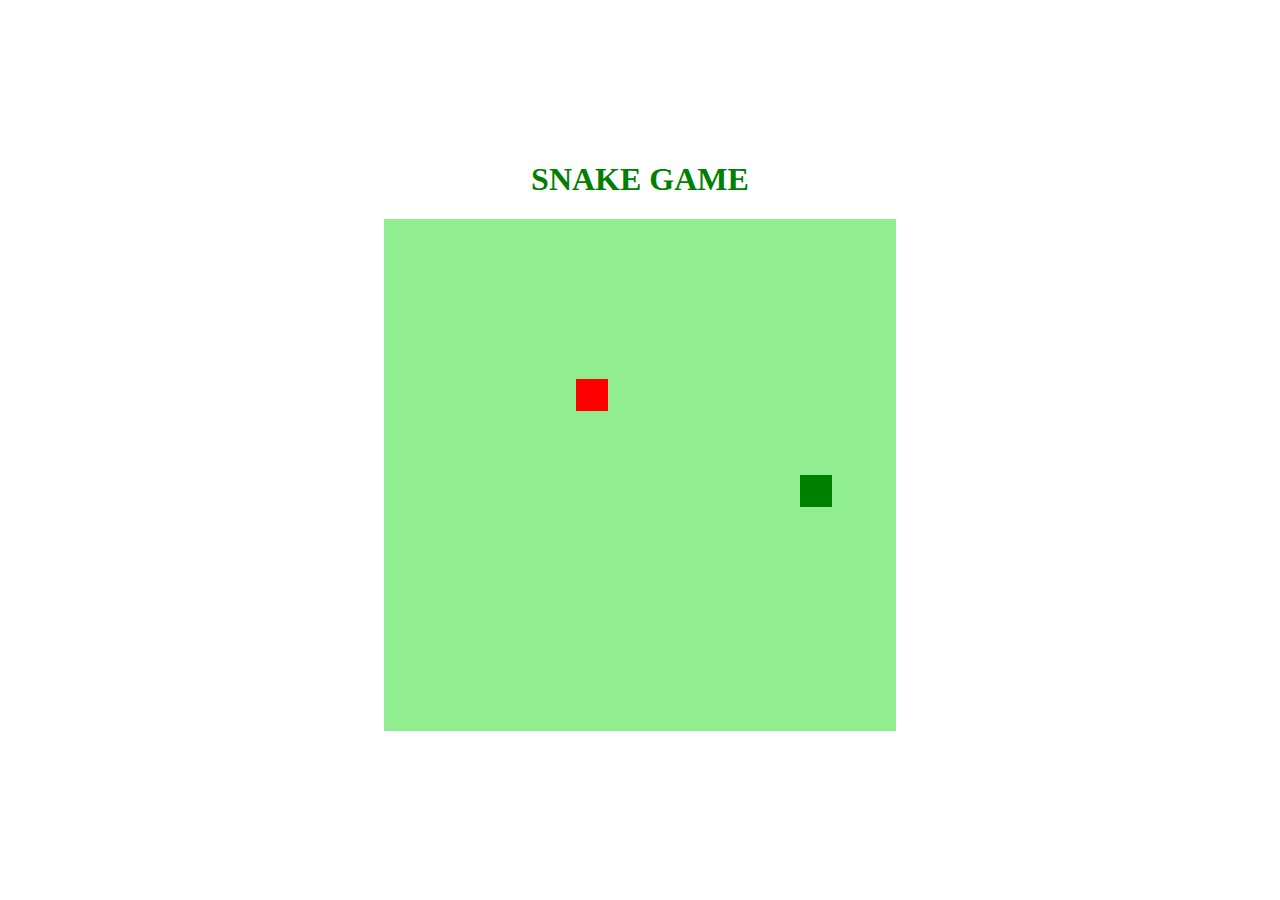
<file: Desafio cobrinha/index.html>
<!DOCTYPE html>
<html lang="pt-br">
<head>
    <meta charset="UTF-8">
    <meta http-equiv="X-UA-Compatible" content="IE=edge">
    <meta name="viewport" content="width=device-width, initial-scale=1.0">
    <link rel="stylesheet" href="style.css">
    <script defer src="script.js"></script>
    <title>Snake Game</title>
</head>
<body>
    <H1>SNAKE GAME</H1>
    <canvas id="snake" width="512" height="512"></canvas>
</body>
</html>
</file>
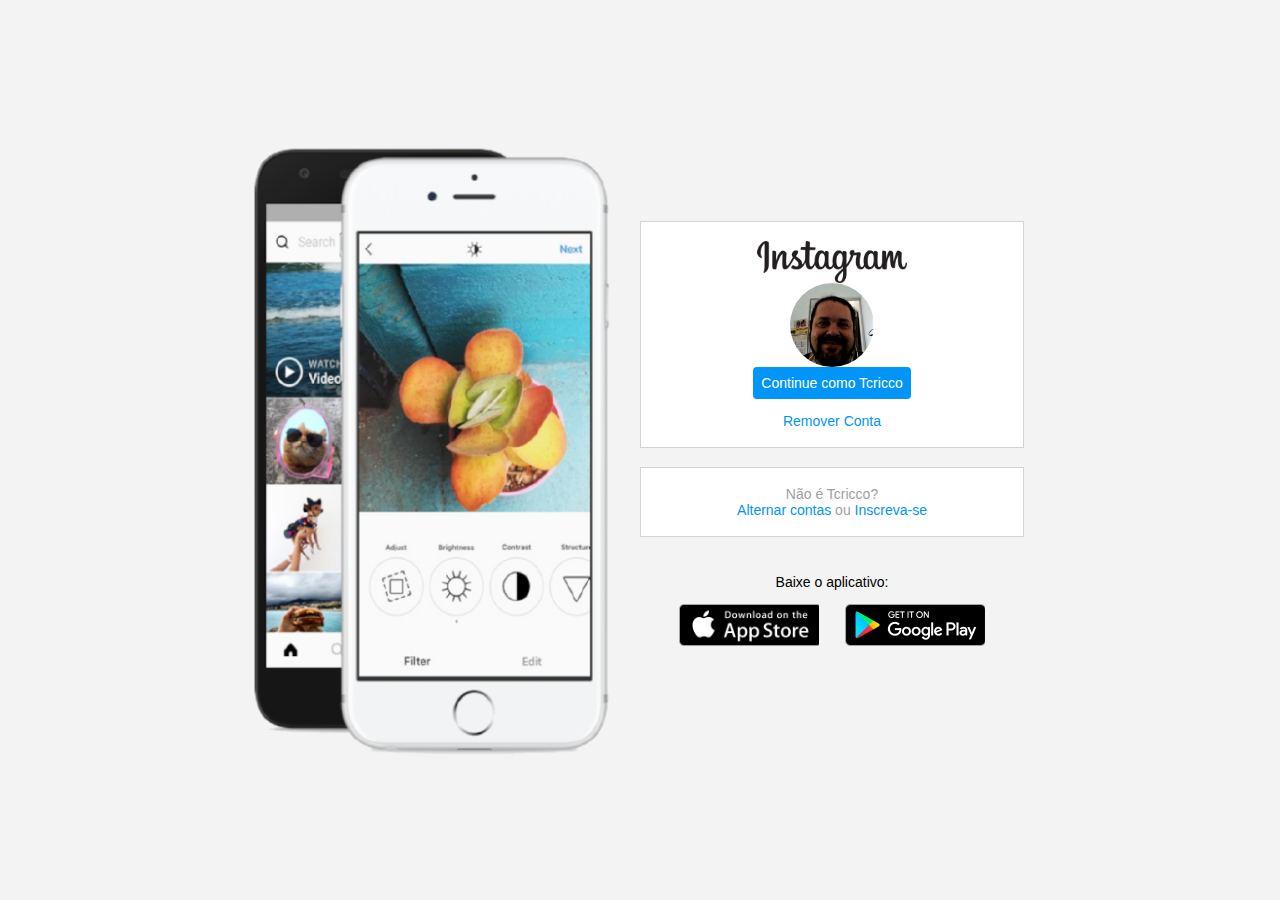
<file: DesafioInstagram(Flexbox)/index.html>
<!DOCTYPE html>
<html lang="en">
<head>
    <meta charset="UTF-8">
    <meta name="viewport" content="width=device-width, initial-scale=1.0">
    <link rel="stylesheet" href="style.css">
    <title>Instagram</title>
</head>
<body>
    <div class="instagram-wrapper">
        <div class="instagram-phone">
            <img src="img/instagram-celular.png" alt="celular">
        </div>
        <div class="instagram-continue">
            <div class="group">
                <img src="img/instagram-logo.png" class="instagram-logo" alt="Instagram Logo">
                <div class="profile-photo">
                    <img src="img/perfil-instagram.jpg" alt="foto de perfil">

                </div>
                <a href="#" class="instagram-login">Continue como Tcricco</a>
                <a href="#" class="instagram-logout">Remover Conta</a>
            </div>
            <div class="group">
                <p class="not-account">Não é Tcricco?</p>
                <p class="not-account">
                    <span class="link-blue">Alternar contas</span>
                    ou
                    <span class="link-blue">Inscreva-se</span>
                </p>
            </div>
            <div class="get-the-app">
                <p class="get-app">Baixe o aplicativo:</p>
                <div class="download">
                    <a href="#" class="app-download"></a>
                    <a href="#" class="app-download"></a>
                </div>
            </div>
        </div>
    </div>
</body>
</html>
</file>
<file: Desafio cobrinha/style.css>
body{
    height: 95vh;
    width: 95;
    display: flex;
    justify-content: center;
    align-items: center;
    flex-direction: column;
    color:green;
}
</file>
<file: DesafioInstagram(Flexbox)/style.css>
*{
    padding: 0;
    margin: 0;
    box-sizing: border-box;
    text-decoration: none;
    font-family: sans-serif;
    font-size: 14px;
}

body{
    width: 100%;
    min-height: 100vh;
    background-color: rgb(243, 243, 243);
    margin: 0;
    padding: 0;
    display: flex;
    justify-content: center;
}

.instagram-wrapper{
    display: flex;
    align-items:center;
    justify-content: start;
    width: 60%;
    height: 100vh;
}

.instagram-phone{
    display: flex;
    align-items: center;
    justify-content: center;
    width: 50%
}

.instagram-phone img{
    height: 50rem;
}

.instagram-continue{
    display: flex;
    align-items: center;
    justify-content: space-around;
    flex-direction: column;
    width: 50%;
    min-height: 34rem;

}

.group{
    display: flex;
    justify-content: space-between;
    align-items: center;
    flex-direction: column;
    background-color: #ffffff;
    width:100%;
    padding: 1.3rem 0;
    border: 1px solid lightgray;
}

.group:nth-child(1){
    min-width: 19rem;
}

.instagram-logo{
    height: 3rem;
}

.profile-photo{
    display: flex;
    justify-content: center;
    align-items:center;
    border-radius: 50%;
    overflow: hidden;
}

.profile-photo img{
    height: 6rem;
}

.instagram-login{
    background-color: #0095f6;
    color: #ffffff;
    padding: 8px;
    border-radius: 4px;
}

.instagram-logout{
    color: #0095f6;
    margin-top: 1rem;
}

.not-account{
    color:rgb(160, 160, 160)
}

.link-blue{
    color:#0095f6;
}

.get-the-app{
    display: flex;
    flex-direction: column;
    align-items: center;
    justify-content: center;
    width: 100%;
    padding: 1.3rem 0;
}



.download{
    display:flex;
    width: 100%;
    justify-content: space-evenly;
    align-items: center;
    padding: 1rem;
}

.app-download{
    height: 3rem;
    width: 10rem;
    background-size: cover;
}

.app-download:nth-child(1){
    background-image: url("img/apple-button.png");
}

.app-download:nth-child(2){
    background-image: url("img/googleplay-button.png");
}

@media (max-width:1024px) {
    .instagram-wrapper{
        width: 90%;
    }
}

@media (max-width: 650px){

    body{
        background-color: #ffffff;
    }

    .instagram-wrapper{
        width: 90%;
    }

    .instagram-phone{
        display:none;
    }

    .instagram-continue{
        width:100%;
    }

    .group{
        border:1px solid transparent;
    }

}
</file>
